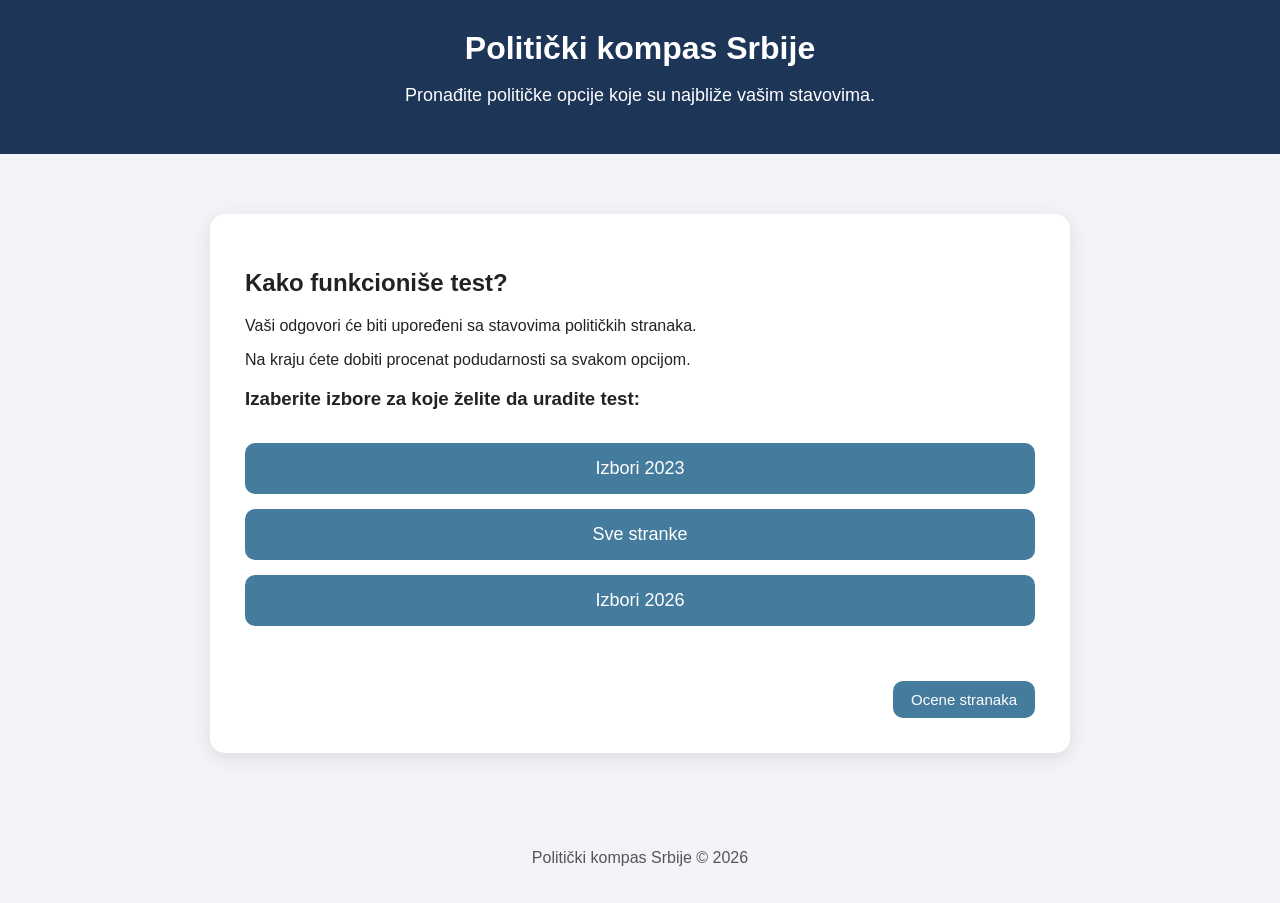
<file: index.htm>
<!DOCTYPE html>
<html lang="sr">
<head>
    <meta charset="UTF-8">
    <meta name="viewport" content="width=device-width, initial-scale=1.0">

    <title>Politički kompas Srbije</title>

    <link rel="stylesheet" href="style.css">
</head>

<body>

<header>
    <h1>Politički kompas Srbije</h1>
    <p>
        Pronađite političke opcije koje su najbliže vašim stavovima.
    </p>
</header>


<main>

    <!-- POČETNA STRANA -->

    <section id="start-screen" class="card">

        <h2>Kako funkcioniše test?</h2>

        <p>
            Vaši odgovori će biti upoređeni sa stavovima političkih stranaka.
        </p>

        <p>
            Na kraju ćete dobiti procenat podudarnosti sa svakom opcijom.
        </p>

<h3>Izaberite izbore za koje želite da uradite test:</h3>

<div class="election-options">

    <button id="elections-2023-coalitions">
        Izbori 2023
        <br>
    </button>

    <button id="elections-2023-parties">
        Sve stranke
        <br>
    </button>

    <button id="elections-2026">
        Izbori 2026
        <br>
    </button>

</div>

<div class="start-bottom">

    <button id="party-ratings-btn">
        Ocene stranaka
    </button>


</div>

    </section>

<section id="party-ratings-screen" class="card hidden">

    <h2>Ocene stranaka</h2>

    <p>
        Pregled ocena koje su dodeljene političkim opcijama za svako pitanje.
    </p>

    <div id="party-ratings-table"></div>

    <p>
        Primedbe i ispravke:
        <a href="mailto:politickikvizzasrbiju@gmail.com">
            politickikvizzasrbiju@gmail.com
        </a>
    </p>

    <button id="back-start-from-ratings-btn">
        Nazad
    </button>

</section>

    <!-- TEST -->

    <section id="quiz-screen" class="card hidden">


        <div class="progress-container">

            <div id="progress-bar"></div>

        </div>


        <div id="progress-text">
            Pitanje 1 / 30
        </div>


        <h2 id="question-text">
            Pitanje
        </h2>



        <div id="answers">


            <button class="answer">
                Potpuno se slažem
            </button>


            <button class="answer">
                Uglavnom se slažem
            </button>


            <button class="answer">
                Neutralno
            </button>


            <button class="answer">
                Uglavnom se ne slažem
            </button>


            <button class="answer">
                Potpuno se ne slažem
            </button>


        </div>



        <div class="navigation">


            <button id="back-btn">
                Nazad
            </button>




        </div>


    </section>

<section id="priority-screen" class="card hidden">

<h2>Važnost oblasti</h2>

<p>Ocenite koliko su vam sledeće oblasti važne (1–10).</p>

<label>Ekonomija</label>
<select id="priority-economic">
    <option>1</option><option>2</option><option>3</option>
    <option>4</option><option>5</option><option>6</option>
    <option>7</option><option>8</option><option>9</option>
    <option selected>10</option>
</select>

<br><br>

<label>Društvene vrednosti</label>
<select id="priority-social">
    <option>1</option><option>2</option><option>3</option>
    <option>4</option><option>5</option><option>6</option>
    <option>7</option><option>8</option><option>9</option>
    <option selected>10</option>
</select>

<br><br>

<label>Spoljna politika</label>
<select id="priority-foreign">
    <option>1</option><option>2</option><option>3</option>
    <option>4</option><option>5</option><option>6</option>
    <option>7</option><option>8</option><option>9</option>
    <option selected>10</option>
</select>

<br><br>

<label>Globalizam</label>
<select id="priority-global">
    <option>1</option><option>2</option><option>3</option>
    <option>4</option><option>5</option><option>6</option>
    <option>7</option><option>8</option><option>9</option>
    <option selected>10</option>
</select>

<button id="priority-next">
Prikaži rezultate
</button>

</section>


    <!-- REZULTATI -->


   <section id="result-screen" class="card hidden">

<h2>
    Vaš rezultat
</h2>

<p>
    Najbliže političke opcije:
</p>


<div id="results">

</div>

<div id="election-messages" class="election-messages hidden">

    <p>
        Koalicije su formirane na osnovu broju mandata na izbornoj listi i stavova stranaka članova koalicije.
    </p>

    <p>
        Prosečan birač predstavlja matematički prosek, izračunat na osnovu izbornih rezultata iz 2023. godine (ne računajući stranke koje su nastupale kao stranke nacionalnih manjina) i stava koalicije.
    </p>

</div>


<button id="analysis-btn">
    Detaljna analiza
</button>

<button id="restart-btn">
    Ponovi test
</button>

</section>



<section id="analysis-screen" class="card hidden">

<h2>
    Detaljna analiza
</h2>


<div class="analysis-columns">

    <div>
        <h3>Ekonomija</h3>
        <div id="economic-results"></div>
    </div>


    <div>
        <h3>Društvene vrednosti</h3>
        <div id="social-results"></div>
    </div>


    <div>
        <h3>Spoljna politika</h3>
        <div id="foreign-results"></div>
    </div>

    <div>
        <h3>Globalizam</h3>
        <div id="global-results"></div>
    </div>

</div>


<div id="ideology-results">

</div>


<button id="scale-btn">
    Ideološka skala
</button>

<button id="back-results-btn">
    Nazad na rezultate
</button>

<button class="restart-test-btn">
    Ponovi test
</button>


</section>




<section id="scale-screen" class="card hidden">

<h2>
    Ideološka skala
</h2>


<table>


<thead>
<tr>
<th>Opcija</th>
<th>Ukupna pozicija</th>
<th>Ekonomija</th>
<th>Društvo</th>
<th>Spoljna politika</th>
<th>Globalizam</th>
</tr>
</thead>



<tbody id="scale-table">

</tbody>


</table>

<button id="graph-btn">
    Grafički prikaz
</button>

<button id="back-analysis-btn">
    Nazad na detaljnu analizu
</button>

<button class="restart-test-btn">
    Ponovi test
</button>

</section>

<section id="graph-screen" class="card hidden">

<h2>Grafički prikaz</h2>

<div id="partyLegend"></div>

<canvas id="ideologyChart" width="800" height="600"></canvas>


<h3>Ekonomska pozicija</h3>
<canvas id="economicChart" width="800" height="150"></canvas>


<h3>Društvena pozicija</h3>
<canvas id="socialChart" width="800" height="150"></canvas>


<h3>Spoljnopolitička pozicija</h3>
<canvas id="foreignChart" width="800" height="150"></canvas>

<h3>Suverenizam pozicija</h3>
<canvas id="globalChart" width="800" height="150"></canvas>

<button id="eu-btn">
    Evropske grupacije
</button>

<button id="back-scale-btn">
    Nazad na ideološku skalu
</button>

<button class="restart-test-btn">
    Ponovi test
</button>

</section>

<section id="eu-screen" class="card hidden">

    <h2>Evropske političke grupacije</h2>

    <p>
        Pogledajte kojoj političkoj grupaciji u Evropskom parlamentu
        su vaši stavovi najbliži.
    </p>

    <div id="eu-results"></div>

    <button id="eu-analysis-btn">
        Detaljna analiza evropskih grupacija
    </button>

    <button id="back-graph-btn">
        Nazad na grafički prikaz
    </button>

<button class="restart-test-btn">
    Ponovi test
</button>

</section>



<section id="eu-analysis-screen" class="card hidden">

    <h2>Detaljna analiza evropskih grupacija</h2>

    <div id="eu-economic-results">
        <h3>Ekonomija</h3>
    </div>

    <div id="eu-social-results">
        <h3>Društvene vrednosti</h3>
    </div>

    <div id="eu-foreign-results">
        <h3>Spoljna politika</h3>
    </div>

    <div id="eu-global-results">
        <h3>Globalizam</h3>
    </div>

    <button id="eu-graph-btn">
        Grafički prikaz EU grupacija
    </button>

    <button id="back-eu-results-btn">
        Nazad na evropske grupacije
    </button>

<button class="restart-test-btn">
    Ponovi test
</button>

</section>

<section id="eu-graph-screen" class="card hidden">

    <h2>Grafički prikaz EU grupacija</h2>

    <canvas id="euIdeologyChart" width="800" height="600"></canvas>

    <canvas id="euEconomicChart" width="800" height="160"></canvas>

    <canvas id="euSocialChart" width="800" height="160"></canvas>

    <canvas id="euForeignChart" width="800" height="160"></canvas>

    <canvas id="euGlobalChart" width="800" height="160"></canvas>

    <button id="back-eu-results-from-graph-btn">
        Nazad na evropske grupacije
    </button>

<button class="restart-test-btn">
    Ponovi test
</button>

</section>


<div id="chart-tooltip"></div>
</main>



<footer>

<p>
    Politički kompas Srbije © 2026
</p>

</footer>



<script src="questions.js"></script>
<script src="parties.js"></script>
<script src="eu-groups.js"></script>
<script src="analysis.js"></script>
<script src="eu-analysis.js"></script>
<script src="script.js"></script>

</body>
</html>
</file>
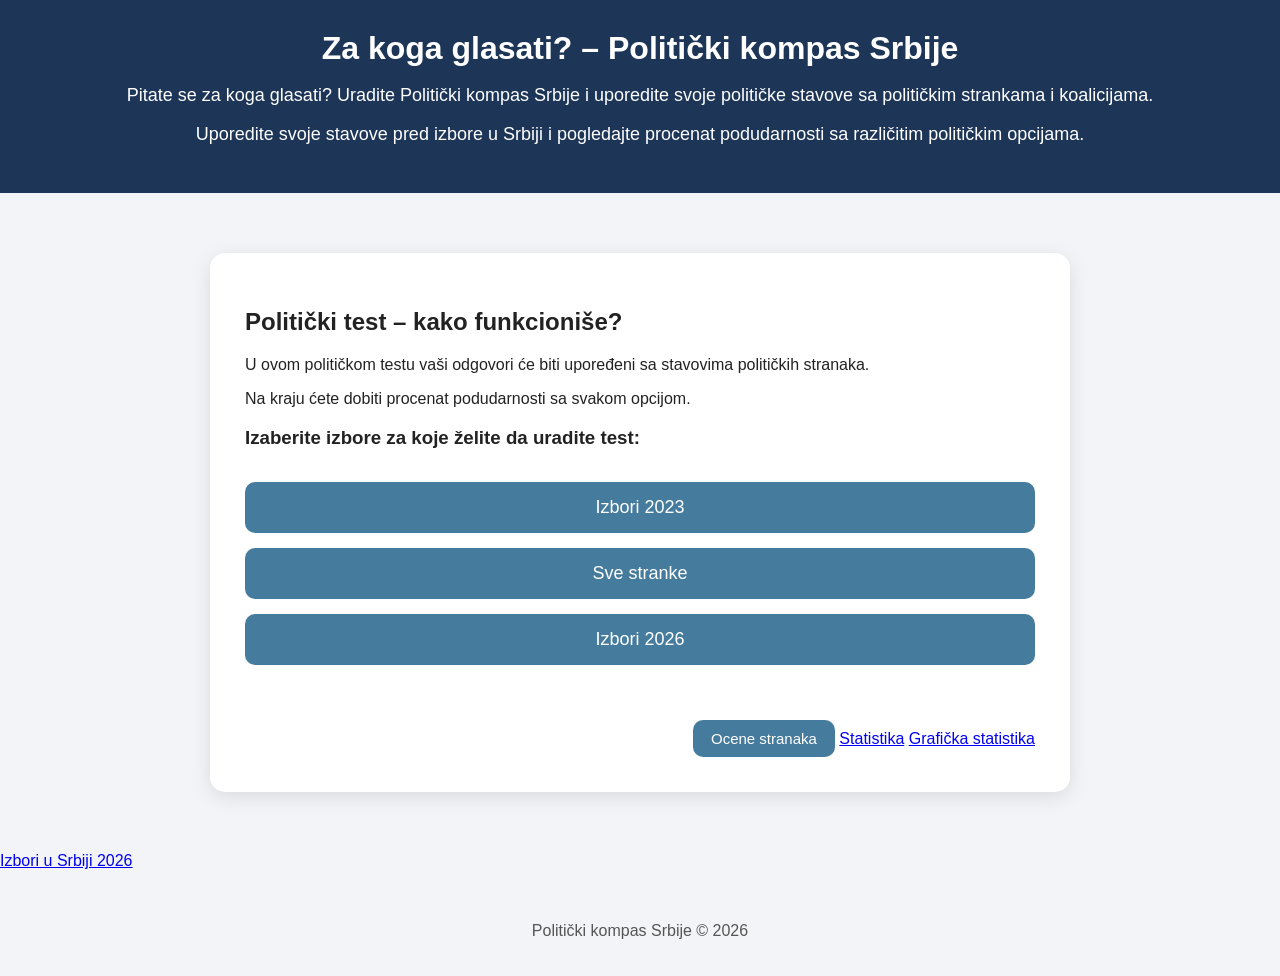
<file: index.html>
<!DOCTYPE html>
<html lang="sr">
<head>
    <meta charset="UTF-8">
    <meta name="viewport" content="width=device-width, initial-scale=1.0">

    <title>Za koga glasati – Politički kompas Srbije</title>
<link rel="icon" type="image/png" href="favicon.png">
<link rel="canonical" href="https://politicki-kompas-srbije.rs/">
<script type="application/ld+json">
{
  "@context": "https://schema.org",
  "@type": "WebSite",
  "@id": "https://politicki-kompas-srbije.rs/#website",
  "url": "https://politicki-kompas-srbije.rs/",
  "name": "Politički kompas Srbije",
  "description": "Politički test koji omogućava poređenje političkih stavova sa političkim strankama i koalicijama.",
  "inLanguage": "sr"
}
</script>
<meta name="description" content="Za koga glasati? Uradite Politički kompas Srbije i uporedite svoje političke stavove sa političkim strankama i koalicijama.">
<meta name="keywords" content="Politički kompas Srbije, politički test, političke stranke Srbije, izbori Srbija, političke grupacije, Evropski parlament">
<meta name="author" content="Politički kompas Srbije">

    <link rel="stylesheet" href="style.css">
</head>

<body>

<header>
    <h1>Za koga glasati? – Politički kompas Srbije</h1>
<p>
    Pitate se za koga glasati? Uradite Politički kompas Srbije
    i uporedite svoje političke stavove sa političkim strankama
    i koalicijama.
</p>

<p>
    Uporedite svoje stavove pred izbore u Srbiji i pogledajte
    procenat podudarnosti sa različitim političkim opcijama.
</p>
</header>


<main>

    <!-- POČETNA STRANA -->

    <section id="start-screen" class="card">

        <h2>Politički test – kako funkcioniše?</h2>

        <p>
            U ovom političkom testu vaši odgovori će biti upoređeni sa stavovima političkih stranaka.
        </p>

        <p>
            Na kraju ćete dobiti procenat podudarnosti sa svakom opcijom.
        </p>

<h3>Izaberite izbore za koje želite da uradite test:</h3>

<div class="election-options">

    <button id="elections-2023-coalitions">
        Izbori 2023
        <br>
    </button>

    <button id="elections-2023-parties">
        Sve stranke
        <br>
    </button>

    <button id="elections-2026">
        Izbori 2026
        <br>
    </button>
</div>

<div class="start-bottom">

    <button id="party-ratings-btn">
        Ocene stranaka
    </button>
<a href="statistika.html">Statistika</a>
<a href="graficka-statistika.html">
    Grafička statistika
</a>
</div>

    </section>

<section id="party-ratings-screen" class="card hidden">

    <h2>Ocene stranaka</h2>

    <p>
        Pregled ocena koje su dodeljene političkim opcijama za svako pitanje.
    </p>

    <div id="party-ratings-table"></div>

<p>
    <strong>Skala odgovora:</strong><br>
    1 – Potpuno se ne slažem<br>
    2 – Uglavnom se ne slažem<br>
    3 – Neutralno<br>
    4 – Uglavnom se slažem<br>
    5 – Potpuno se slažem
</p>
    
    <p>
        Primedbe i ispravke:
        <a href="mailto:politickikvizzasrbiju@gmail.com">
            politickikvizzasrbiju@gmail.com
        </a>
    </p>

    <button id="back-start-from-ratings-btn">
        Nazad
    </button>

</section>

    <!-- TEST -->

    <section id="quiz-screen" class="card hidden">


        <div class="progress-container">

            <div id="progress-bar"></div>

        </div>


        <div id="progress-text">
            Pitanje 1 / 30
        </div>


        <h2 id="question-text">
            Pitanje
        </h2>



        <div id="answers">


            <button class="answer">
                Potpuno se slažem
            </button>


            <button class="answer">
                Uglavnom se slažem
            </button>


            <button class="answer">
                Neutralno
            </button>


            <button class="answer">
                Uglavnom se ne slažem
            </button>


            <button class="answer">
                Potpuno se ne slažem
            </button>


        </div>



        <div class="navigation">


            <button id="back-btn">
                Nazad
            </button>




        </div>


    </section>

<section id="priority-screen" class="card hidden">

<h2>Važnost oblasti</h2>

<p>Ocenite koliko su vam sledeće oblasti važne (1–10).</p>

<label>Ekonomija (pitanja 1–10)</label>
<select id="priority-economic">
    <option>1</option><option>2</option><option>3</option>
    <option>4</option><option>5</option><option>6</option>
    <option>7</option><option>8</option><option>9</option>
    <option selected>10</option>
</select>

<br><br>

<label>Društvene vrednosti (pitanja 11–20)</label>
<select id="priority-social">
    <option>1</option><option>2</option><option>3</option>
    <option>4</option><option>5</option><option>6</option>
    <option>7</option><option>8</option><option>9</option>
    <option selected>10</option>
</select>

<br><br>

<label>Spoljna politika (pitanja 21–25)</label>
<select id="priority-foreign">
    <option>1</option><option>2</option><option>3</option>
    <option>4</option><option>5</option><option>6</option>
    <option>7</option><option>8</option><option>9</option>
    <option selected>10</option>
</select>

<br><br>

<label>Globalizam (pitanja 26–30)</label>
<select id="priority-global">
    <option>1</option><option>2</option><option>3</option>
    <option>4</option><option>5</option><option>6</option>
    <option>7</option><option>8</option><option>9</option>
    <option selected>10</option>
</select>
<br><br>

<div id="voting-choice">
    <!-- JavaScript će ovde ubaciti ponuđene opcije -->
</div>

<br>
<button id="priority-next">
Prikaži rezultate
</button>

</section>


    <!-- REZULTATI -->


   <section id="result-screen" class="card hidden">

<h2>
    Vaš rezultat
</h2>

<p>
    Najbliže političke opcije:
</p>


<div id="results">

</div>

<div id="election-messages" class="election-messages hidden">

    <p>
        Koalicije su formirane na osnovu broju mandata na izbornoj listi i stavova stranaka članova koalicije.
    </p>

</div>


</section>



<section id="analysis-screen" class="card hidden">

<h2>
    Detaljna analiza
</h2>


<div class="analysis-columns">

    <div>
        <h3>Ekonomija</h3>
        <div id="economic-results"></div>
    </div>


    <div>
        <h3>Društvene vrednosti</h3>
        <div id="social-results"></div>
    </div>


    <div>
        <h3>Spoljna politika</h3>
        <div id="foreign-results"></div>
    </div>

    <div>
        <h3>Globalizam</h3>
        <div id="global-results"></div>
    </div>

</div>


<div id="ideology-results">

</div>


</section>


<section id="scale-screen" class="card hidden">

<h2>
    Ideološka skala
</h2>


<table>


<thead>
<tr>
<th>Opcija</th>
<th>Ukupna pozicija</th>
<th>Ekonomija</th>
<th>Društvo</th>
<th>Spoljna politika</th>
<th>Globalizam</th>
</tr>
</thead>



<tbody id="scale-table">

</tbody>


</table>


</section>

<section id="graph-screen" class="card hidden">

<h2>Grafički prikaz</h2>

<div id="partyLegend"></div>

<canvas id="ideologyChart" width="800" height="600"></canvas>


<h3>Ekonomska pozicija</h3>
<canvas id="economicChart" width="800" height="150"></canvas>


<h3>Društvena pozicija</h3>
<canvas id="socialChart" width="800" height="150"></canvas>


<h3>Spoljnopolitička pozicija</h3>
<canvas id="foreignChart" width="800" height="150"></canvas>

<h3>Suverenizam pozicija</h3>
<canvas id="globalChart" width="800" height="150"></canvas>


</section>

<section id="eu-screen" class="card hidden">

    <h2>Evropske političke grupacije</h2>

    <p>
        Pogledajte kojoj političkoj grupaciji u Evropskom parlamentu
        su vaši stavovi najbliži.
    </p>

    <div id="eu-results"></div>


</section>



<section id="eu-analysis-screen" class="card hidden">

    <h2>Detaljna analiza evropskih grupacija</h2>

    <div id="eu-economic-results">
        <h3>Ekonomija</h3>
    </div>

    <div id="eu-social-results">
        <h3>Društvene vrednosti</h3>
    </div>

    <div id="eu-foreign-results">
        <h3>Spoljna politika</h3>
    </div>

    <div id="eu-global-results">
        <h3>Globalizam</h3>
    </div>


</section>

<section id="eu-graph-screen" class="card hidden">

    <h2>Grafički prikaz EU grupacija</h2>

    <canvas id="euIdeologyChart" width="800" height="600"></canvas>

    <canvas id="euEconomicChart" width="800" height="160"></canvas>

    <canvas id="euSocialChart" width="800" height="160"></canvas>

    <canvas id="euForeignChart" width="800" height="160"></canvas>

    <canvas id="euGlobalChart" width="800" height="160"></canvas>


</section>


<div id="chart-tooltip"></div>
</main>


<p>
    <a href="izbori-srbija.html">Izbori u Srbiji 2026</a>
</p>
<footer>

<p>
    Politički kompas Srbije © 2026
</p>

</footer>



<script src="questions.js"></script>
<script src="parties.js"></script>
<script src="eu-groups.js"></script>
<script src="analysis.js"></script>
<script src="eu-analysis.js"></script>
<script src="script.js"></script>

</body>
</html>
</file>
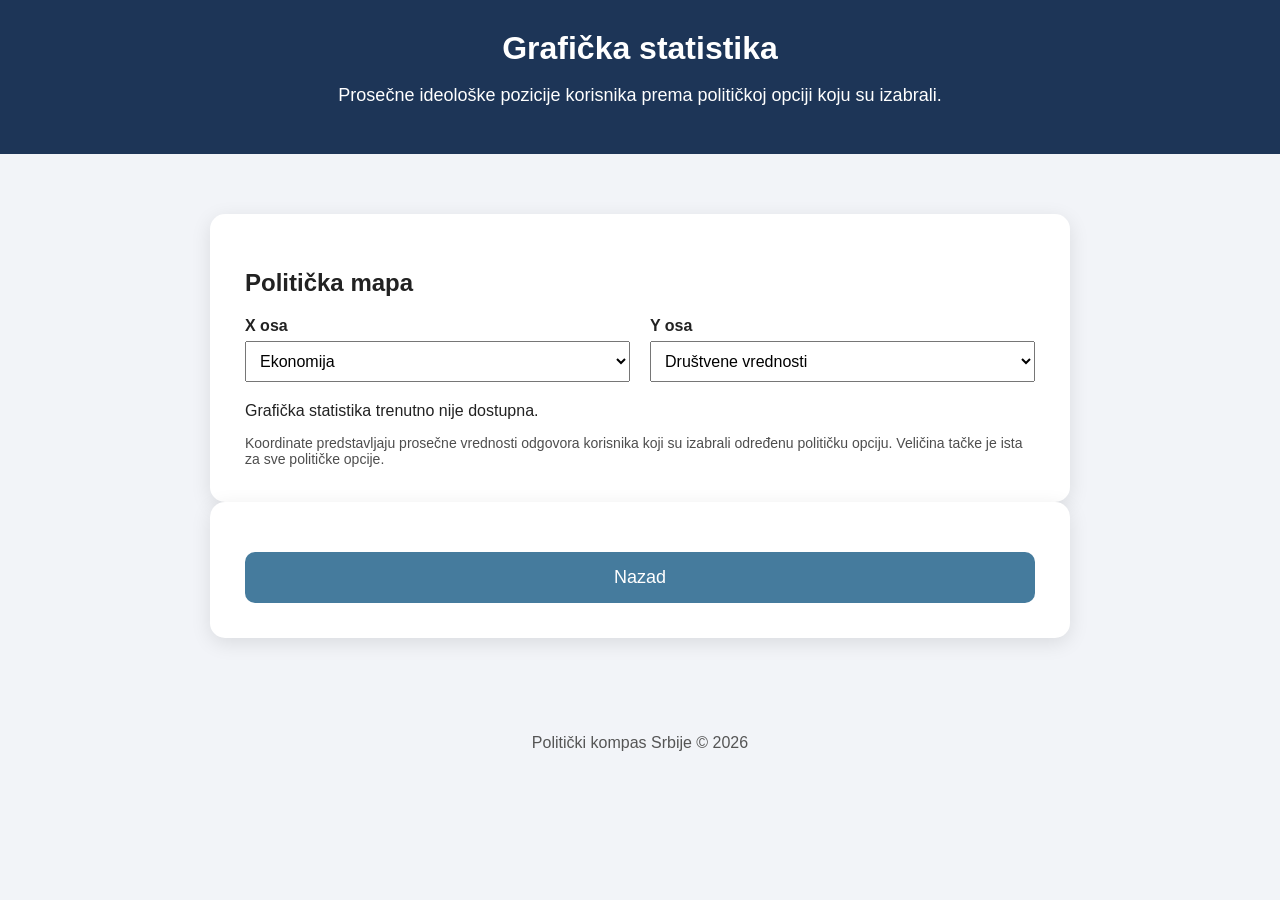
<file: graficka-statistika.html>
<!DOCTYPE html>
<html lang="sr">

<head>

    <meta charset="UTF-8">

    <meta
        name="viewport"
        content="width=device-width, initial-scale=1.0"
    >

    <title>
        Grafička statistika – Politički kompas Srbije
    </title>

    <link
        rel="icon"
        type="image/png"
        href="favicon.png"
    >

    <link
        rel="stylesheet"
        href="style.css"
    >

    <style>

        .graph-controls {
            display: flex;
            gap: 20px;
            flex-wrap: wrap;
            margin-bottom: 20px;
        }

        .graph-control {
            flex: 1;
            min-width: 220px;
        }

        .graph-control label {
            display: block;
            margin-bottom: 6px;
            font-weight: bold;
        }

        .graph-control select {
            width: 100%;
            padding: 10px;
            font-size: 16px;
        }

        .graph-container {
            width: 100%;
            overflow-x: auto;
        }

        #political-graph {
            width: 100%;
            min-width: 650px;
            height: 600px;
        }

        .graph-point {
            cursor: pointer;
        }

        .graph-label {
            font-size: 13px;
            pointer-events: none;
        }

        .graph-note {
            margin-top: 15px;
            font-size: 14px;
            opacity: 0.8;
        }

    </style>

</head>


<body>

<header>

    <h1>
        Grafička statistika
    </h1>

    <p>
        Prosečne ideološke pozicije korisnika
        prema političkoj opciji koju su izabrali.
    </p>

</header>


<main>

    <section class="card">

        <h2>
            Politička mapa
        </h2>


        <div class="graph-controls">

            <div class="graph-control">

                <label for="x-axis">
                    X osa
                </label>

                <select id="x-axis">

                    <option value="ekonomija">
                        Ekonomija
                    </option>

                    <option value="drustveneVrednosti">
                        Društvene vrednosti
                    </option>

                    <option value="spoljnaPolitika">
                        Spoljna politika
                    </option>

                    <option value="globalizam">
                        Globalizam
                    </option>

                </select>

            </div>


            <div class="graph-control">

                <label for="y-axis">
                    Y osa
                </label>

                <select id="y-axis">

                    <option value="drustveneVrednosti">
                        Društvene vrednosti
                    </option>

                    <option value="ekonomija">
                        Ekonomija
                    </option>

                    <option value="spoljnaPolitika">
                        Spoljna politika
                    </option>

                    <option value="globalizam">
                        Globalizam
                    </option>

                </select>

            </div>

        </div>


        <div
            id="graph-loading"
        >
            Učitavanje grafike...
        </div>


        <div class="graph-container">

            <svg
                id="political-graph"
                viewBox="0 0 900 650"
                preserveAspectRatio="xMidYMid meet"
                style="display:none;"
            ></svg>

        </div>


        <div
            id="graph-note"
            class="graph-note"
        >
            Koordinate predstavljaju prosečne vrednosti
            odgovora korisnika koji su izabrali određenu
            političku opciju. Veličina tačke je ista
            za sve političke opcije.
        </div>

    </section>


    <section class="card">

        <button
            onclick="window.location.href='index.html'"
        >
            Nazad
        </button>

    </section>

</main>


<footer>

    <p>
        Politički kompas Srbije © 2026
    </p>

</footer>


<script>

const GOOGLE_SHEET_URL =
    "https://script.google.com/macros/s/AKfycbwzZpC-E2yf2NVNaq0-opshAmu3469Bf_1jhrTq8rRpUjl2Pwr2nelL6Go8VVVqRBs/exec";


var grafickiPodaci = [];


var naziviOsa = {

    ekonomija:
        "Ekonomija",

    drustveneVrednosti:
        "Društvene vrednosti",

    spoljnaPolitika:
        "Spoljna politika",

    globalizam:
        "Globalizam"

};


document
    .getElementById("x-axis")
    .addEventListener(
        "change",
        nacrtajGrafik
    );


document
    .getElementById("y-axis")
    .addEventListener(
        "change",
        nacrtajGrafik
    );


fetch(GOOGLE_SHEET_URL)

    .then(function(response) {

        if (!response.ok) {

            throw new Error(
                "Greška pri učitavanju podataka."
            );

        }

        return response.json();

    })

    .then(function(data) {

        grafickiPodaci =
            data.grafickaStatistika || [];

        document
            .getElementById(
                "graph-loading"
            )
            .style.display = "none";

        document
            .getElementById(
                "political-graph"
            )
            .style.display = "block";

        nacrtajGrafik();

    })

    .catch(function(error) {

        console.error(error);

        document
            .getElementById(
                "graph-loading"
            )
            .innerHTML =
                "Grafička statistika trenutno nije dostupna.";

    });


function nacrtajGrafik() {

    var svg =
        document.getElementById(
            "political-graph"
        );


    var xKey =
        document.getElementById(
            "x-axis"
        ).value;


    var yKey =
        document.getElementById(
            "y-axis"
        ).value;


    svg.innerHTML = "";


    var left = 90;
    var right = 40;
    var top = 40;
    var bottom = 80;

    var width = 900;
    var height = 650;

    var graphWidth =
        width - left - right;

    var graphHeight =
        height - top - bottom;


    // -------------------------------------------------
// MREŽA
// -------------------------------------------------

for (var i = 0; i <= 4; i++) {

    var value = -10 + i * 5;

    var x =
        left +
        ((value + 10) / 20) * graphWidth;

    var y =
        top +
        graphHeight -
        ((value + 10) / 20) * graphHeight;

    dodajLiniju(
        svg,
        x,
        top,
        x,
        top + graphHeight,
        "#dddddd"
    );

    dodajLiniju(
        svg,
        left,
        y,
        left + graphWidth,
        y,
        "#dddddd"
    );

    dodajTekst(
        svg,
        x,
        top + graphHeight + 25,
        value > 0 ? "+" + value : value,
        "middle"
    );

    dodajTekst(
        svg,
        left - 15,
        y + 5,
        value > 0 ? "+" + value : value,
        "end"
    );
}

    // -------------------------------------------------
    // OSE
    // -------------------------------------------------

    dodajLiniju(
        svg,
        left,
        top + graphHeight,
        left + graphWidth,
        top + graphHeight,
        "#333333"
    );


    dodajLiniju(
        svg,
        left,
        top,
        left,
        top + graphHeight,
        "#333333"
    );


    // -------------------------------------------------
    // NAZIVI OSA
    // -------------------------------------------------

    dodajTekst(
        svg,
        left + graphWidth / 2,
        height - 20,
        naziviOsa[xKey],
        "middle",
        true
    );


    var yText =
        document.createElementNS(
            "http://www.w3.org/2000/svg",
            "text"
        );

    yText.setAttribute(
        "x",
        20
    );

    yText.setAttribute(
        "y",
        top + graphHeight / 2
    );

    yText.setAttribute(
        "text-anchor",
        "middle"
    );

    yText.setAttribute(
        "transform",
        "rotate(-90 20 " +
        (top + graphHeight / 2) +
        ")"
    );

    yText.textContent =
        naziviOsa[yKey];

    svg.appendChild(yText);


    // -------------------------------------------------
    // TAČKE
    // -------------------------------------------------

    grafickiPodaci.forEach(
        function(item, index) {

            var xValue =
                Number(item[xKey]);

            var yValue =
                Number(item[yKey]);


            if (
                isNaN(xValue) ||
                isNaN(yValue)
            ) {

                return;

            }

var x =
    left +
    ((xValue + 10) / 20) * graphWidth;

var y =
    top +
    graphHeight -
    ((yValue + 10) / 20) * graphHeight;


            var circle =
                document.createElementNS(
                    "http://www.w3.org/2000/svg",
                    "circle"
                );


            circle.setAttribute(
                "cx",
                x
            );

            circle.setAttribute(
                "cy",
                y
            );

            // SVE TAČKE ISTE VELIČINE
            circle.setAttribute(
                "r",
                8
            );


            circle.setAttribute(
                "fill",
                bojaTacke(index)
            );


            circle.setAttribute(
                "class",
                "graph-point"
            );


            var title =
                document.createElementNS(
                    "http://www.w3.org/2000/svg",
                    "title"
                );


            title.textContent =
                item.name +
                " — " +
                naziviOsa[xKey] +
                ": " +
                xValue +
                ", " +
                naziviOsa[yKey] +
                ": " +
                yValue;


            circle.appendChild(title);


            svg.appendChild(circle);


            // -------------------------------------------------
            // NAZIV POLITIČKE OPCIJE
            // -------------------------------------------------

            dodajTekst(
                svg,
                x + 12,
                y - 10,
                item.name,
                "start"
            );

        }
    );

}


function dodajLiniju(
    svg,
    x1,
    y1,
    x2,
    y2,
    stroke
) {

    var line =
        document.createElementNS(
            "http://www.w3.org/2000/svg",
            "line"
        );


    line.setAttribute(
        "x1",
        x1
    );

    line.setAttribute(
        "y1",
        y1
    );

    line.setAttribute(
        "x2",
        x2
    );

    line.setAttribute(
        "y2",
        y2
    );

    line.setAttribute(
        "stroke",
        stroke
    );


    svg.appendChild(line);

}


function dodajTekst(
    svg,
    x,
    y,
    tekst,
    anchor,
    bold
) {

    var text =
        document.createElementNS(
            "http://www.w3.org/2000/svg",
            "text"
        );


    text.setAttribute(
        "x",
        x
    );

    text.setAttribute(
        "y",
        y
    );

    text.setAttribute(
        "text-anchor",
        anchor || "start"
    );


    if (bold) {

        text.setAttribute(
            "font-weight",
            "bold"
        );

    }


    text.textContent =
        tekst;


    svg.appendChild(text);

}


function bojaTacke(index) {

    var boje = [
        "#2563eb",
        "#dc2626",
        "#16a34a",
        "#f59e0b",
        "#7c3aed",
        "#0891b2",
        "#db2777",
        "#475569",
        "#ea580c",
        "#059669"
    ];


    return boje[
        index % boje.length
    ];

}

</script>

</body>

</html>
</file>
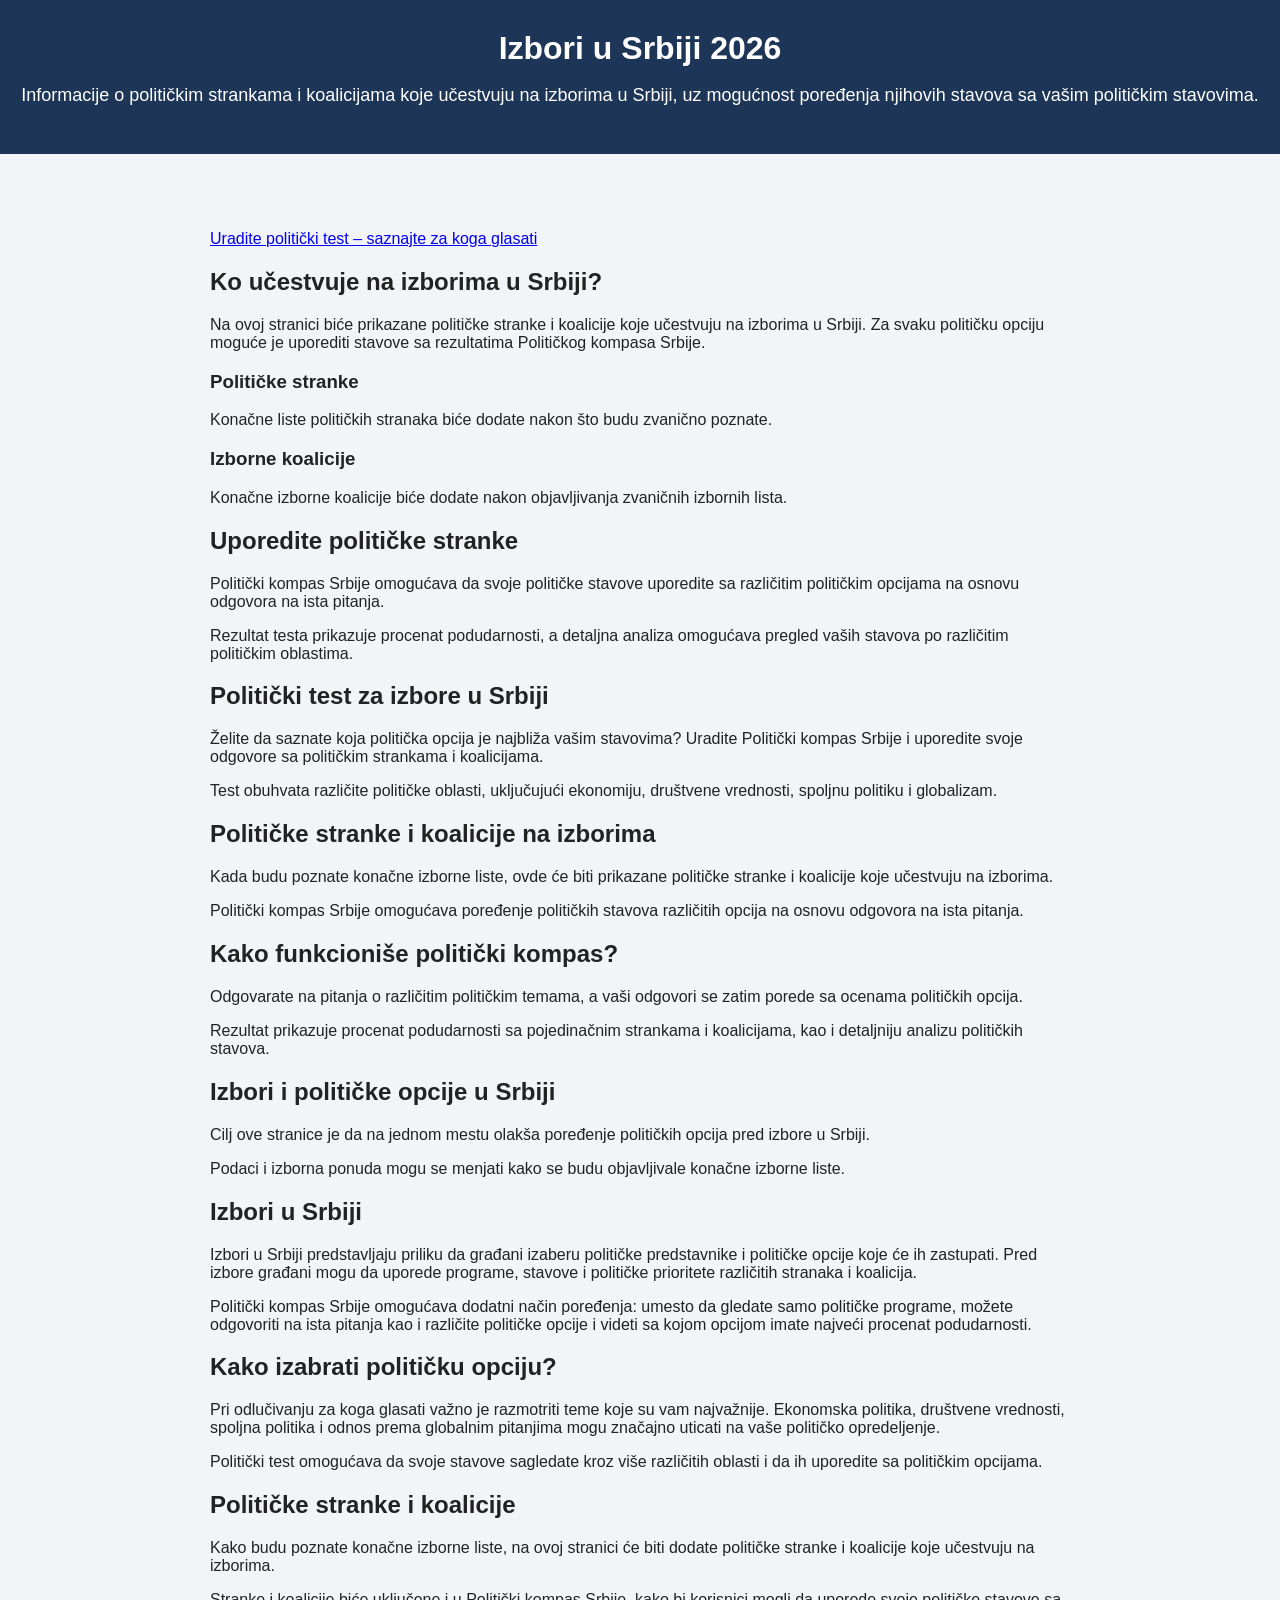
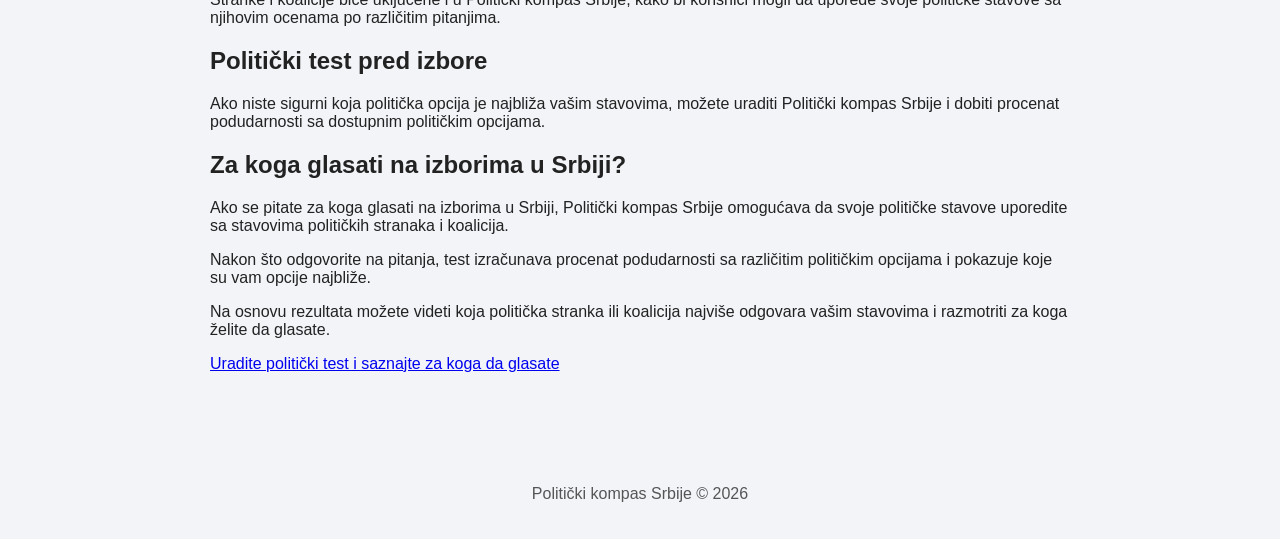
<file: izbori-srbija.html>
<!DOCTYPE html>
<html lang="sr">
<head>
    <meta charset="UTF-8">
    <meta name="viewport" content="width=device-width, initial-scale=1.0">

    <title>Izbori u Srbiji 2026 – Političke stranke i politički test</title>

    <link rel="canonical" href="https://politicki-kompas-srbije.rs/izbori-srbija.html">

    <meta name="description" content="Izbori u Srbiji 2026 – pregled političkih stranaka i koalicija i politički test za poređenje vaših stavova sa političkim opcijama.">

    <meta name="author" content="Politički kompas Srbije">
    <link rel="stylesheet" href="style.css">
</head>

<body>

<header>
    <h1>Izbori u Srbiji 2026</h1>

    <p>
        Informacije o političkim strankama i koalicijama koje učestvuju
        na izborima u Srbiji, uz mogućnost poređenja njihovih stavova
        sa vašim političkim stavovima.
    </p>
</header>

<main>

<section>
    <p>
    <a href="index.html">Uradite politički test – saznajte za koga glasati</a>
</p>
    <h2>Ko učestvuje na izborima u Srbiji?</h2>

    <p>
        Na ovoj stranici biće prikazane političke stranke i koalicije
        koje učestvuju na izborima u Srbiji. Za svaku političku opciju
        moguće je uporediti stavove sa rezultatima Političkog kompasa Srbije.
    </p>

    <div id="election-parties">

        <h3>Političke stranke</h3>

        <p>
            Konačne liste političkih stranaka biće dodate nakon što budu
            zvanično poznate.
        </p>

        <h3>Izborne koalicije</h3>

        <p>
            Konačne izborne koalicije biće dodate nakon objavljivanja
            zvaničnih izbornih lista.
        </p>

    </div>
</section>


<section>
    <h2>Uporedite političke stranke</h2>

    <p>
        Politički kompas Srbije omogućava da svoje političke stavove
        uporedite sa različitim političkim opcijama na osnovu odgovora
        na ista pitanja.
    </p>

    <p>
        Rezultat testa prikazuje procenat podudarnosti, a detaljna analiza
        omogućava pregled vaših stavova po različitim političkim oblastima.
    </p>

</section>

    <section>
        <h2>Politički test za izbore u Srbiji</h2>

        <p>
            Želite da saznate koja politička opcija je najbliža vašim
            stavovima? Uradite Politički kompas Srbije i uporedite svoje
            odgovore sa političkim strankama i koalicijama.
        </p>

        <p>
            Test obuhvata različite političke oblasti, uključujući
            ekonomiju, društvene vrednosti, spoljnu politiku i globalizam.
        </p>

    </section>

    <section>
        <h2>Političke stranke i koalicije na izborima</h2>

        <p>
            Kada budu poznate konačne izborne liste, ovde će biti prikazane
            političke stranke i koalicije koje učestvuju na izborima.
        </p>

        <p>
            Politički kompas Srbije omogućava poređenje političkih stavova
            različitih opcija na osnovu odgovora na ista pitanja.
        </p>
    </section>

    <section>
        <h2>Kako funkcioniše politički kompas?</h2>

        <p>
            Odgovarate na pitanja o različitim političkim temama, a vaši
            odgovori se zatim porede sa ocenama političkih opcija.
        </p>

        <p>
            Rezultat prikazuje procenat podudarnosti sa pojedinačnim
            strankama i koalicijama, kao i detaljniju analizu političkih
            stavova.
        </p>
    </section>

    <section>
        <h2>Izbori i političke opcije u Srbiji</h2>

        <p>
            Cilj ove stranice je da na jednom mestu olakša poređenje
            političkih opcija pred izbore u Srbiji.
        </p>

        <p>
            Podaci i izborna ponuda mogu se menjati kako se budu
            objavljivale konačne izborne liste.
        </p>
    </section>

<section>
    <h2>Izbori u Srbiji</h2>

    <p>
        Izbori u Srbiji predstavljaju priliku da građani izaberu
        političke predstavnike i političke opcije koje će ih zastupati.
        Pred izbore građani mogu da uporede programe, stavove i političke
        prioritete različitih stranaka i koalicija.
    </p>

    <p>
        Politički kompas Srbije omogućava dodatni način poređenja:
        umesto da gledate samo političke programe, možete odgovoriti
        na ista pitanja kao i različite političke opcije i videti
        sa kojom opcijom imate najveći procenat podudarnosti.
    </p>
</section>


<section>
    <h2>Kako izabrati političku opciju?</h2>

    <p>
        Pri odlučivanju za koga glasati važno je razmotriti teme koje su
        vam najvažnije. Ekonomska politika, društvene vrednosti, spoljna
        politika i odnos prema globalnim pitanjima mogu značajno uticati
        na vaše političko opredeljenje.
    </p>

    <p>
        Politički test omogućava da svoje stavove sagledate kroz više
        različitih oblasti i da ih uporedite sa političkim opcijama.
    </p>

</section>


<section>
    <h2>Političke stranke i koalicije</h2>

    <p>
        Kako budu poznate konačne izborne liste, na ovoj stranici će biti
        dodate političke stranke i koalicije koje učestvuju na izborima.
    </p>

    <p>
        Stranke i koalicije biće uključene i u Politički kompas Srbije,
        kako bi korisnici mogli da uporede svoje političke stavove sa
        njihovim ocenama po različitim pitanjima.
    </p>
</section>


<section>
    <h2>Politički test pred izbore</h2>

    <p>
        Ako niste sigurni koja politička opcija je najbliža vašim
        stavovima, možete uraditi Politički kompas Srbije i dobiti
        procenat podudarnosti sa dostupnim političkim opcijama.
    </p>

</section>
    <section>
    <h2>Za koga glasati na izborima u Srbiji?</h2>

    <p>
        Ako se pitate za koga glasati na izborima u Srbiji, Politički kompas
        Srbije omogućava da svoje političke stavove uporedite sa stavovima
        političkih stranaka i koalicija.
    </p>

    <p>
        Nakon što odgovorite na pitanja, test izračunava procenat podudarnosti
        sa različitim političkim opcijama i pokazuje koje su vam opcije
        najbliže.
    </p>

    <p>
        Na osnovu rezultata možete videti koja politička stranka ili koalicija
        najviše odgovara vašim stavovima i razmotriti za koga želite da glasate.
    </p>

    <p>
        <a href="index.html">Uradite politički test i saznajte za koga da glasate</a>
    </p>
</section>
</main>
<footer>


    <p>
        Politički kompas Srbije © 2026
    </p>
</footer>

</body>
</html>
</file>
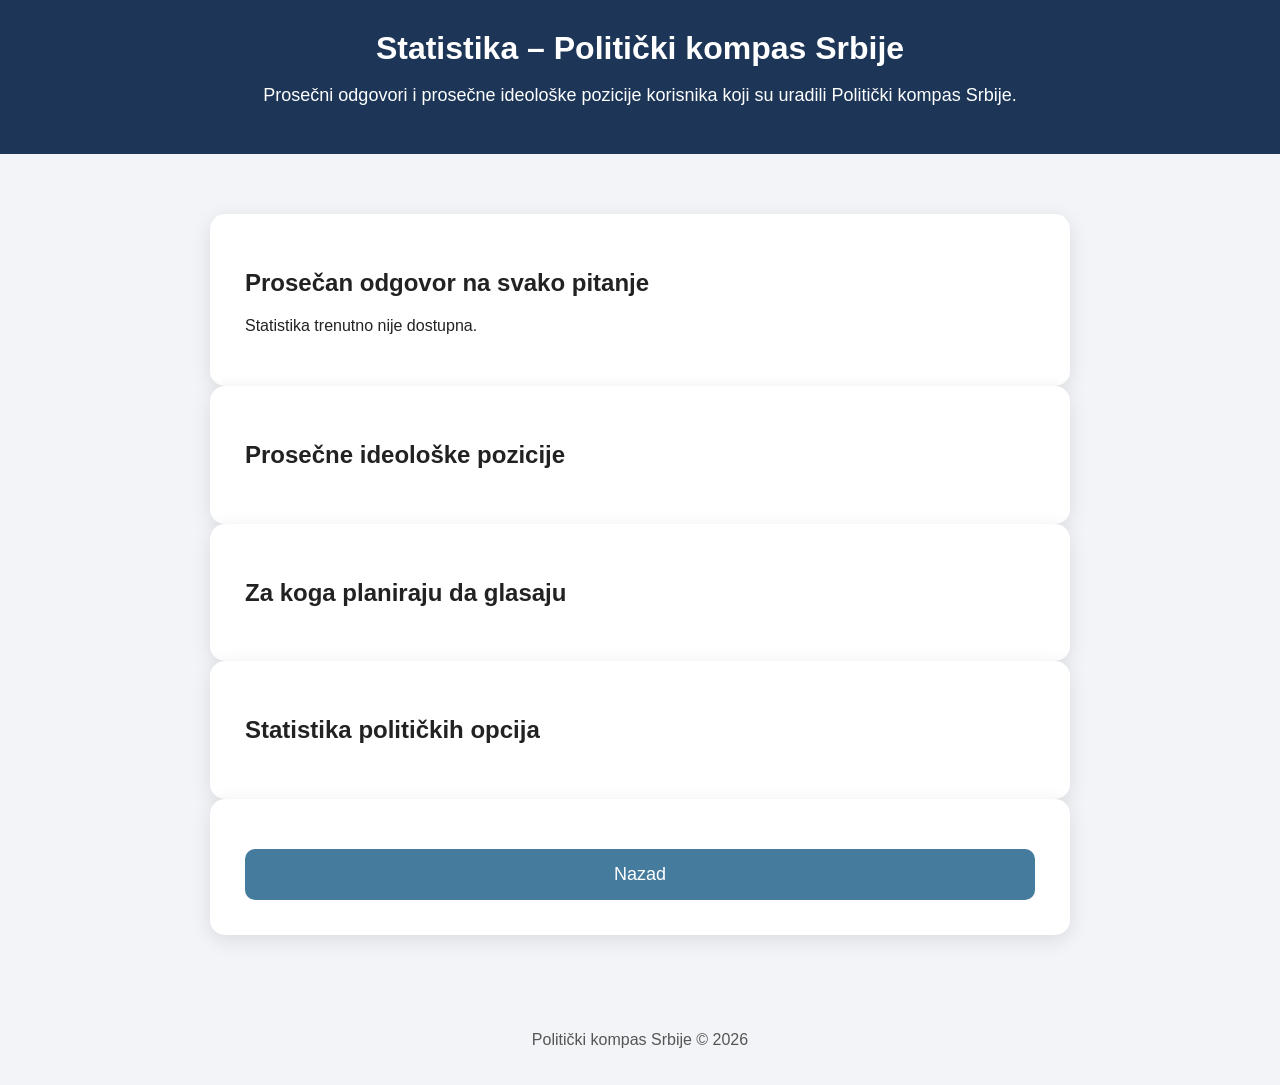
<file: statistika.html>
<!DOCTYPE html>

<html lang="sr">

<head>

<meta charset="UTF-8">

<meta
    name="viewport"
    content="width=device-width, initial-scale=1.0"
>

<title>
    Statistika – Politički kompas Srbije
</title>

<link
    rel="icon"
    type="image/png"
    href="favicon.png"
>

<link
    rel="stylesheet"
    href="style.css"
>

<style>

    .statistics-table {
        width: 100%;
        border-collapse: collapse;
        margin-top: 20px;
    }

    .statistics-table th,
    .statistics-table td {
        padding: 10px;
        border: 1px solid #ddd;
        text-align: left;
    }

    .statistics-table th {
        font-weight: bold;
    }

    .statistics-table td:nth-child(2),
    .statistics-table td:nth-child(3) {
        text-align: center;
    }

    .statistics-table th:nth-child(2),
    .statistics-table th:nth-child(3) {
        text-align: center;
    }

    @media (max-width: 700px) {

        .statistics-table {
            font-size: 14px;
        }

        .statistics-table th,
        .statistics-table td {
            padding: 7px;
        }

    }

</style>

</head>

<body>

<header>

<h1>
    Statistika – Politički kompas Srbije
</h1>

<p>
    Prosečni odgovori i prosečne ideološke pozicije
    korisnika koji su uradili Politički kompas Srbije.
</p>

</header>

<main>

<!-- ================================================= -->
<!-- PROSEČNI ODGOVORI -->
<!-- ================================================= -->

<section class="card">

    <h2>
        Prosečan odgovor na svako pitanje
    </h2>

    <div id="statistics-questions">
        Učitavanje statistike...
    </div>

</section>


<!-- ================================================= -->
<!-- IDEOLOŠKE POZICIJE -->
<!-- ================================================= -->

<section class="card">

    <h2>
        Prosečne ideološke pozicije
    </h2>

    <div id="statistics-ideology">
        Učitavanje statistike...
    </div>

</section>


<!-- ================================================= -->
<!-- PLANIRANI GLAS -->
<!-- ================================================= -->

<section class="card">

    <h2>
        Za koga planiraju da glasaju
    </h2>

    <div id="statistics-planned-vote">
        Učitavanje statistike...
    </div>

</section>


<!-- ================================================= -->
<!-- POLITIČKE OPCIJE -->
<!-- ================================================= -->

<section class="card">

    <h2>
        Statistika političkih opcija
    </h2>

    <div id="statistics-parties">
        Učitavanje statistike...
    </div>

</section>


<!-- ================================================= -->
<!-- NAZAD -->
<!-- ================================================= -->

<section class="card">

    <button
        onclick="window.location.href='index.html'"
    >
        Nazad
    </button>

</section>

</main>

<footer>

<p>
    Politički kompas Srbije © 2026
</p>

</footer>

<script>

const GOOGLE_SHEET_URL =
    "https://script.google.com/macros/s/AKfycbwzZpC-E2yf2NVNaq0-opshAmu3469Bf_1jhrTq8rRpUjl2Pwr2nelL6Go8VVVqRBs/exec";


function loadStatistics() {

    fetch(GOOGLE_SHEET_URL)

        .then(function(response) {

            if (!response.ok) {

                throw new Error(
                    "Greška pri učitavanju statistike."
                );

            }

            return response.json();

        })

        .then(function(data) {

            prikaziPitanja(
                data.pitanja
            );

            prikaziIdeologiju(
                data.ideologija
            );

            prikaziPlaniraniGlas(
                data.planiraniGlas
            );

            prikaziStranke(
                data.stranke
            );

        })

        .catch(function(error) {

            console.error(error);

            document.getElementById(
                "statistics-questions"
            ).innerHTML =
                "<p>Statistika trenutno nije dostupna.</p>";

            document.getElementById(
                "statistics-ideology"
            ).innerHTML = "";

            document.getElementById(
                "statistics-planned-vote"
            ).innerHTML = "";

            document.getElementById(
                "statistics-parties"
            ).innerHTML = "";

        });

}


function formatNumber(value) {

    if (
        value === "" ||
        value === null ||
        typeof value === "undefined"
    ) {

        return "-";

    }

    return Number(value)
        .toFixed(2)
        .replace(".", ",");

}


/* ============================================= */
/* PITANJA */
/* ============================================= */

function prikaziPitanja(pitanja) {

    if (
        !pitanja ||
        pitanja.length === 0
    ) {

        document.getElementById(
            "statistics-questions"
        ).innerHTML =
            "<p>Nema podataka.</p>";

        return;

    }


    let html =

        "<table class='statistics-table'>" +

        "<thead>" +

        "<tr>" +

        "<th>Pitanje</th>" +

        "<th>Prosečan odgovor</th>" +

        "<th>Ideološka pozicija</th>" +

        "</tr>" +

        "</thead>" +

        "<tbody>";


    pitanja.forEach(function(item) {

        html +=

            "<tr>" +

            "<td>" +
            item.pitanje +
            "</td>" +

            "<td>" +
            formatNumber(item.prosek) +
            "</td>" +

            "<td>" +
            (item.opis || "-") +
            "</td>" +

            "</tr>";

    });


    html +=

        "</tbody>" +

        "</table>";


    document.getElementById(
        "statistics-questions"
    ).innerHTML = html;

}


/* ============================================= */
/* IDEOLOGIJA */
/* ============================================= */

function prikaziIdeologiju(ideologija) {

    if (
        !ideologija ||
        ideologija.length === 0
    ) {

        document.getElementById(
            "statistics-ideology"
        ).innerHTML =
            "<p>Nema podataka.</p>";

        return;

    }


    let html =

        "<table class='statistics-table'>" +

        "<thead>" +

        "<tr>" +

        "<th>Oblast</th>" +

        "<th>Prosečna ideološka pozicija</th>" +

        "<th>Ideološki opis</th>" +

        "</tr>" +

        "</thead>" +

        "<tbody>";


    ideologija.forEach(function(item) {

        html +=

            "<tr>" +

            "<td>" +
            (item.naziv || "-") +
            "</td>" +

            "<td>" +
            formatNumber(item.prosek) +
            "</td>" +

            "<td>" +
            (item.opis || "-") +
            "</td>" +

            "</tr>";

    });


    html +=

        "</tbody>" +

        "</table>";


    document.getElementById(
        "statistics-ideology"
    ).innerHTML = html;

}


/* ============================================= */
/* PLANIRANI GLAS */
/* ============================================= */

function prikaziPlaniraniGlas(planiraniGlas) {

    var container =
        document.getElementById(
            "statistics-planned-vote"
        );


    if (
        !planiraniGlas ||
        planiraniGlas.length === 0
    ) {

        container.innerHTML =
            "<p>Nema podataka o planiranom glasu.</p>";

        return;

    }


    var html =

        "<table class='statistics-table'>" +

        "<thead>" +

        "<tr>" +

        "<th>Opcija</th>" +

        "<th>Broj odgovora</th>" +

        "<th>Procenat</th>" +

        "</tr>" +

        "</thead>" +

        "<tbody>";


    planiraniGlas.forEach(function(item) {

        html +=

            "<tr>" +

            "<td>" +
            (item.opcija || "-") +
            "</td>" +

            "<td>" +
            (item.broj || 0) +
            "</td>" +

            "<td>" +
            formatNumber(item.procenat) +
            " %" +
            "</td>" +

            "</tr>";

    });


    html +=

        "</tbody>" +

        "</table>";


    container.innerHTML = html;

}


/* ============================================= */
/* POLITIČKE OPCIJE */
/* ============================================= */

function prikaziStranke(izboriPodaci) {

    var container =
        document.getElementById(
            "statistics-parties"
        );


    if (
        !izboriPodaci ||
        izboriPodaci.length === 0
    ) {

        container.innerHTML =
            "<p>Još nema podataka o " +
            "podudarnosti političkih opcija.</p>";

        return;

    }


    var html = "";


    izboriPodaci.forEach(function(izbor) {

        html +=

            "<h3>" +
            izbor.izbori +
            "</h3>";


        if (
            !izbor.stranke ||
            izbor.stranke.length === 0
        ) {

            html +=
                "<p>Nema podataka.</p>";

            return;

        }


        html +=

            "<table class='statistics-table'>" +

            "<thead>" +

            "<tr>" +

            "<th>Politička opcija</th>" +

            "<th>Prosečna podudarnost</th>" +

            "<th>1. mesto</th>" +

            "</tr>" +

            "</thead>" +

            "<tbody>";


        izbor.stranke.forEach(function(item) {

            html +=

                "<tr>" +

                "<td>" +
                item.name +
                "</td>" +

                "<td>" +
                formatNumber(item.prosek) +
                " %</td>" +

                "<td>" +
                formatNumber(item.prvoMesto) +
                " %</td>" +

                "</tr>";

        });


        html +=

            "</tbody>" +

            "</table>" +

            "<br>";

    });


    container.innerHTML = html;

}


/* ============================================= */
/* UČITAVANJE */
/* ============================================= */

loadStatistics();

</script>

</body>

</html>
</file>
<file: style.css>
* {
    box-sizing: border-box;
    font-family: Arial, Helvetica, sans-serif;
}


body {
    margin: 0;
    padding: 0;
    background: #f2f4f8;
    color: #222;
}



header {
    background: #1d3557;
    color: white;
    text-align: center;
    padding: 30px 20px;
}


header h1 {
    margin: 0;
    font-size: 32px;
}


header p {
    font-size: 18px;
}




main {
    max-width: 900px;
    margin: 40px auto;
    padding: 20px;
}



.card {
    background: white;
    padding: 35px;
    border-radius: 15px;
    box-shadow: 0 5px 20px rgba(0,0,0,0.1);
}



.hidden {
    display: none;
}




button {

    width: 100%;
    padding: 15px;
    margin-top: 15px;

    border: none;
    border-radius: 10px;

    background: #457b9d;
    color: white;

    font-size: 18px;
    cursor: pointer;

    transition: 0.3s;
}



button:hover {

    background: #1d3557;

}




#answers button {

    background: #edf2f4;
    color: #222;
    border: 2px solid #ddd;

}



#answers button:hover {

    background: #a8dadc;

}




.progress-container {

    width: 100%;
    height: 15px;

    background: #ddd;

    border-radius: 10px;

    overflow: hidden;

    margin-bottom: 15px;

}



#progress-bar {

    height: 100%;

    width: 0%;

    background: #2a9d8f;

    transition: 0.4s;

}




#progress-text {

    text-align: center;

    margin-bottom: 20px;

    font-weight: bold;

}




.navigation {

    display: flex;

    gap: 15px;

}



.navigation button {

    width: 50%;

}




#results {

    margin-top: 25px;

}



.result-card {

    padding: 20px;

    margin: 15px 0;

    border-radius: 10px;

    background: #f1faee;

    border-left: 6px solid #457b9d;

}



.result-card h3 {

    margin-top: 0;

}




footer {

    text-align: center;

    padding: 20px;

    color: #555;

}




@media(max-width:600px){


    main {

        margin: 20px auto;

        padding: 10px;

    }


    .card {

        padding: 20px;

    }


    header h1 {

        font-size: 25px;

    }


    .navigation {

        flex-direction: column;

    }


    .navigation button {

        width: 100%;

    }


}
.bar{

    width:100%;
    height:15px;
    background:#ddd;
    border-radius:10px;
    overflow:hidden;
    margin-bottom:15px;

}


.fill{

    height:100%;
    background:#2a9d8f;

}.analysis-columns{

    display:flex;
    gap:20px;

}


.analysis-columns > div{

    flex:1;

}


.analysis-item{

    background:#f1faee;

    padding:10px;

    margin:10px 0;

    border-radius:8px;

}



@media(max-width:800px){

    .analysis-columns{

        flex-direction:column;

    }

}

/* IDEOLOŠKA SKALA TABELA */

#scale-table {
    width: 100%;
    border-collapse: collapse;
    margin-top: 20px;
}


#scale-table th,
#scale-table td {

    border: 1px solid #ccc;
    padding: 12px;
    text-align: center;

}


#scale-table th {

    background-color: #2a9d8f;
    color: white;
    font-weight: bold;

}


#scale-table tr:nth-child(even){

    background-color: #f5f5f5;

}


#scale-table tr:hover{

    background-color: #e8f4f3;

}

canvas{
    display:block;
    margin:20px auto;
    background:white;
    border:1px solid #333;
    border-radius:8px;
    max-width:100%;
}

#partyLegend{
    display:flex;
    flex-wrap:wrap;
    justify-content:center;
    gap:8px;
    margin-bottom:20px;
}

#chart-tooltip {
    position: fixed;
    display: none;

    background: white;
    color: black;

    border: 1px solid #333;
    border-radius: 6px;

    padding: 8px 12px;

    font-size: 14px;
    line-height: 1.5;

    box-shadow: 0 3px 10px rgba(0,0,0,0.2);

    z-index: 9999;

    white-space: nowrap;

    pointer-events: none;
}

.eu-group-card {
    display: grid;
    grid-template-columns: 1fr 1.5fr;
    gap: 25px;

    padding: 20px;
    margin: 15px 0;

    background: #f1faee;

    border-radius: 10px;

    border-left: 6px solid #457b9d;
}


.eu-group-info h3 {
    margin-top: 0;
}


.eu-group-info p {
    margin: 8px 0;
}


.eu-party-list {
    background: white;

    padding: 15px;

    border-radius: 8px;

    max-height: 250px;

    overflow-y: auto;
}


.eu-party-list h4 {
    margin-top: 0;
    margin-bottom: 10px;
}


.eu-party {
    padding: 5px 0;

    border-bottom: 1px solid #ddd;
}


.eu-no-parties {
    color: #777;
}


@media(max-width:700px){

    .eu-group-card {
        grid-template-columns: 1fr;
    }

}

.start-bottom {
    margin-top: 40px;
    text-align: right;
}

.start-bottom button {
    width: auto;
    padding: 10px 18px;
    font-size: 15px;
}

.start-bottom p {
    font-size: 14px;
    margin-top: 15px;
}

.ratings-table-wrapper {
    overflow-x: auto;
    margin-top: 25px;
}

.ratings-table {
    border-collapse: collapse;
    width: max-content;
    min-width: 100%;
}

.ratings-table th,
.ratings-table td {
    border: 1px solid #ccc;
    padding: 10px;
    text-align: center;
}

.ratings-table th {
    background: #2a9d8f;
    color: white;
}

.ratings-table td:first-child {
    text-align: left;
    min-width: 350px;
    max-width: 500px;
}

.ratings-table tr:nth-child(even) {
    background: #f5f5f5;
}

#partyLegend {
    display: flex;
    flex-wrap: wrap;
    justify-content: center;
    gap: 8px 14px;
    margin: 15px auto 20px auto;
    max-width: 900px;
}

.party-legend-item {
    display: flex;
    align-items: center;
    gap: 5px;
    font-size: 13px;
    font-weight: 600;
}

.party-legend-square {
    width: 12px;
    height: 12px;
    display: inline-block;
    border-radius: 2px;
    border: 1px solid #777;
    flex-shrink: 0;
}

.result-card.recommend-green {
    background: #d9f2d9;
}

.result-card.recommend-yellow {
    background: #fff3b0;
}

.result-card.recommend-red {
    background: #f5cccc;
}

.recommendation-message {
    margin-top: 6px;
    font-weight: 600;
}

#chart-tooltip {
    position: fixed;
    display: none;
    background: white;
    border: 1px solid #999;
    border-radius: 6px;
    padding: 8px 12px;
    box-shadow: 0 2px 8px rgba(0,0,0,0.18);
    z-index: 9999;
    pointer-events: none;
    font-size: 13px;
    white-space: nowrap;
}

/* BOJE REZULTATA */

.result-card.recommended {
    background-color: #d4edda;
    border: 2px solid #28a745;
    color: #155724;
}

.result-card.moderate {
    background-color: #fff3cd;
    border: 2px solid #ffc107;
    color: #856404;
}

.result-card.not-recommended {
    background-color: #f8d7da;
    border: 2px solid #dc3545;
    color: #721c24;
}

/* TEKST PREPORUKE */

.result-card .recommendation {
    font-weight: bold;
    margin-top: 8px;
}
.share-result-button {
    display: block;
    width: 100%;
    max-width: 400px;
    margin: 25px auto;
    padding: 14px 20px;
    font-size: 18px;
    font-weight: bold;
    cursor: pointer;
}
</file>
